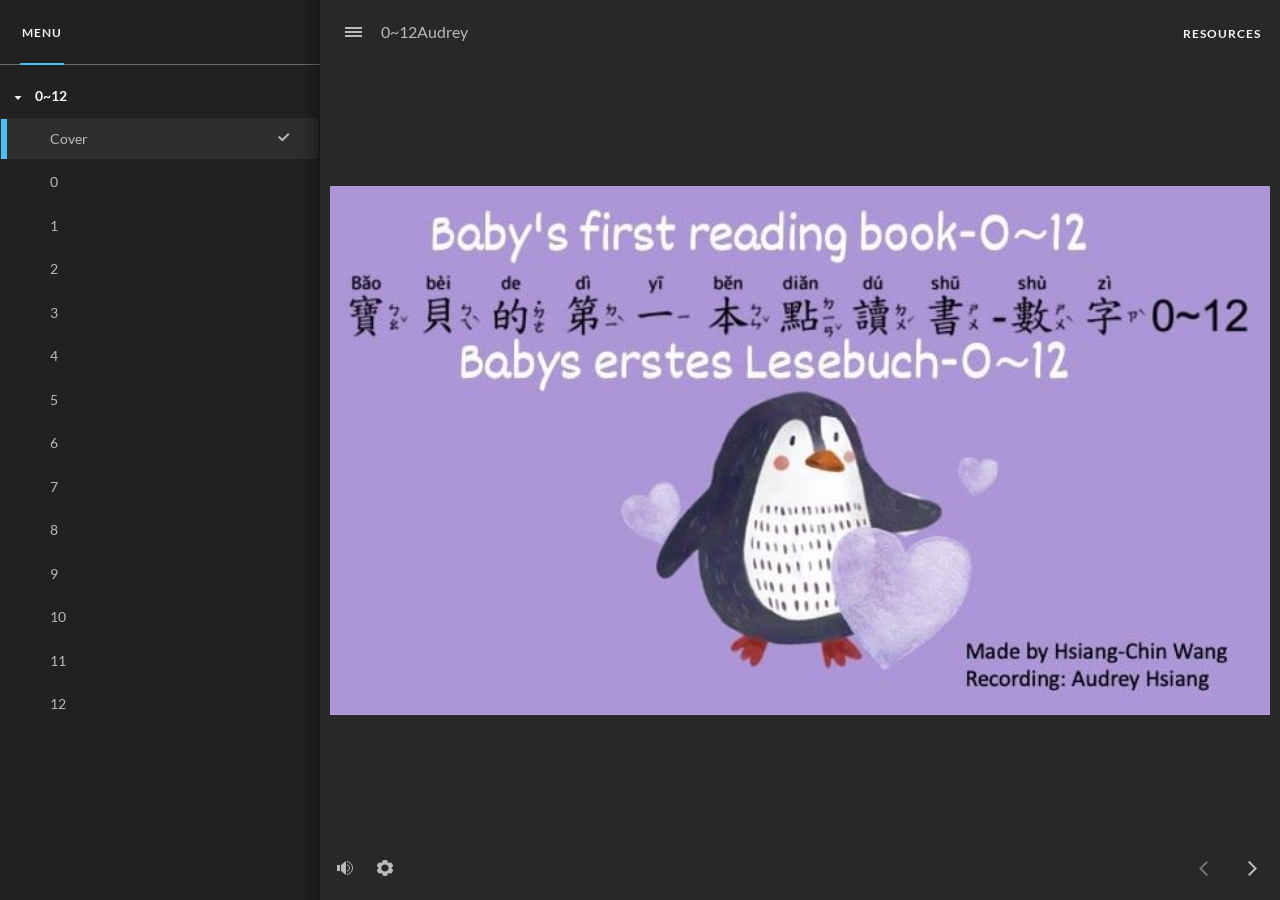
<file: index.html>
<!DOCTYPE html>
<html lang="en-US">
<head>
  <meta charset="utf-8">
  <!-- Created using Storyline 360 - http://www.articulate.com  -->
  <!-- version: 3.53.25436.0 -->
  <title>0~12Audrey</title>
  <meta http-equiv="x-ua-compatible" content="IE=edge" />
  <meta name="viewport" content="width=device-width, initial-scale=1.0, user-scalable=no, shrink-to-fit=no, minimal-ui" />
  <meta name="apple-mobile-web-app-capable" content="yes" />
  <style>
    html, body { height: 100%; padding: 0; margin: 0 }
    #app { height: 100%; width: 100%; }
  </style>
  
  <script>window.THREE = { };</script>
</head>
<body style="background: #282828" class="cs-HTML theme-unified">
  <!-- 360 -->
  <script>!function(e){function n(e,i){return e.test(i)}function i(e){var i=e||navigator.userAgent,o=i.split("[FBAN");if(void 0!==o[1]&&(i=o[0]),this.apple={phone:n(t,i),ipod:n(d,i),tablet:!n(t,i)&&n(s,i),device:n(t,i)||n(d,i)||n(s,i)},this.amazon={phone:n(h,i),tablet:!n(h,i)&&n(a,i),device:n(h,i)||n(a,i)},this.android={phone:n(h,i)||n(b,i),tablet:!n(h,i)&&!n(b,i)&&(n(a,i)||n(r,i)),device:n(h,i)||n(a,i)||n(b,i)||n(r,i)},this.windows={phone:n(l,i),tablet:n(p,i),device:n(l,i)||n(p,i)},this.other={blackberry:n(f,i),blackberry10:n(u,i),opera:n(c,i),firefox:n(A,i),chrome:n(w,i),device:n(f,i)||n(u,i)||n(c,i)||n(A,i)||n(w,i)},this.seven_inch=n(v,i),this.any=this.apple.device||this.android.device||this.windows.device||this.other.device||this.seven_inch,this.phone=this.apple.phone||this.android.phone||this.windows.phone,this.tablet=this.apple.tablet||this.android.tablet||this.windows.tablet,"undefined"==typeof window)return this}function o(){var e=new i;return e.Class=i,e}var t=/iPhone/i,d=/iPod/i,s=/iPad/i,b=/(?=.*\bAndroid\b)(?=.*\bMobile\b)/i,r=/Android/i,h=/(?=.*\bAndroid\b)(?=.*\bSD4930UR\b)/i,a=/(?=.*\bAndroid\b)(?=.*\b(?:KFOT|KFTT|KFJWI|KFJWA|KFSOWI|KFTHWI|KFTHWA|KFAPWI|KFAPWA|KFARWI|KFASWI|KFSAWI|KFSAWA)\b)/i,l=/IEMobile/i,p=/(?=.*\bWindows\b)(?=.*\bARM\b)/i,f=/BlackBerry/i,u=/BB10/i,c=/Opera Mini/i,w=/(CriOS|Chrome)(?=.*\bMobile\b)/i,A=/(?=.*\bFirefox\b)(?=.*\bMobile\b)/i,v=new RegExp("(?:Nexus 7|BNTV250|Kindle Fire|Silk|GT-P1000)","i");"undefined"!=typeof module&&module.exports&&"undefined"==typeof window?module.exports=i:"undefined"!=typeof module&&module.exports&&"undefined"!=typeof window?module.exports=o():"function"==typeof define&&define.amd?define("isMobile",[],e.isMobile=o()):e.isMobile=o()}(this);
    window.isMobile.apple.tablet = window.isMobile.apple.tablet ||
      (navigator.platform === 'MacIntel' && navigator.maxTouchPoints > 1);
    window.isMobile.apple.device = window.isMobile.apple.device || window.isMobile.apple.tablet;
    window.isMobile.tablet = window.isMobile.tablet || window.isMobile.apple.tablet;
    window.isMobile.any = window.isMobile.any || window.isMobile.apple.tablet;
  </script>

  <div id="focus-sink" tabIndex="-1"></div>

  <div id="preso"></div>
  <script>
    window.DS = {};
    window.globals = {
      DATA_PATH_BASE: '',
      HAS_FRAME: true,
      HAS_SLIDE: true,

      lmsPresent: false,
      tinCanPresent: false,
      cmi5Present: false,
      aoSupport: false,
      scale: 'noscale',
      captureRc: false,
      browserSize: 'optimal',
      bgColor: '#282828',
      features: 'MultipleQuizTracking',
      themeName: 'unified',
      preloaderColor: '#FFFFFF',
      suppressAnalytics: false,
      productChannel: 'stable',
      publishSource: 'storyline',
      aid: 'aid|171e4d2d-b457-4ab4-8f3c-de146ae08d52',
      cid: '87bbae34-e0d1-4db6-8416-3553c3981bc7',
      playerVersion: '3.53.25436.0',
      maxIosVideoElements: 5,

      
      parseParams: function(qs) {
        if (window.globals.parsedParams != null) {
          return window.globals.parsedParams;
        }
        qs = (qs || window.location.search.substr(1)).split('+').join(' ');
        var params = {},
            tokens,
            re = /[?&]?([^=]+)=([^&]*)/g;

        while (tokens = re.exec(qs)) {
          params[decodeURIComponent(tokens[1]).trim()] =
            decodeURIComponent(tokens[2]).trim();
        }
        window.globals.parsedParams = params;
        return params;
      }

    };

    (function() {

      var classTypes = [ 'desktop', 'mobile', 'phone', 'tablet' ];

      var addDeviceClasses = function(prefix, testObj) {
        var curr, i;
        for (i = 0; i < classTypes.length; i++) {
          curr = classTypes[i];
          if (testObj[curr]) {
            document.body.classList.add(prefix + curr);
          }
        }
      };

      var params = window.globals.parseParams(),
          isDevicePreview = params.devicepreview === '1',
          isPhoneOverride = params.deviceType === 'phone' || (isDevicePreview && params.phone == '1'),
          isTabletOverride = (params.deviceType === 'tablet' || isDevicePreview) && !isPhoneOverride,
          isMobileOverride = isPhoneOverride || isTabletOverride;

      var deviceView = {
        desktop: !window.isMobile.any && !isMobileOverride,
        mobile: window.isMobile.any || isMobileOverride,
        phone: isPhoneOverride || (window.isMobile.phone && !isTabletOverride),
        tablet: isTabletOverride || window.isMobile.tablet
      };

      window.globals.deviceView = deviceView;
      window.isMobile.desktop = !window.isMobile.any;
      window.isMobile.mobile = window.isMobile.any;

      addDeviceClasses('view-', deviceView);

    })();
  </script>
  
  <script src='story_content/user.js' type=text/javascript></script>
  <div class="slide-loader"></div>

  <script type="text/javascript">
    var doc = document, loader = doc.body.querySelector('.slide-loader'); [ 1, 2, 3 ].forEach(function(n) { var d = doc.createElement('div'); d.style.backgroundColor = window.globals.preloaderColor; d.classList.add('mobile-loader-dot'); d.classList.add('dot' + n); loader.appendChild(d); });
  </script>

  <div class="mobile-load-title-overlay" style="display: none">
    <div class="mobile-load-title">0~12Audrey</div>
  </div>

  <div class="mobile-chrome-warning"></div>

  <script>
    
    if (window.autoSpider && window.vInterfaceObject) {
      document.querySelector('.mobile-load-title-overlay').style.display = 'none';
    }
  </script>

  

  <link rel="stylesheet" href="html5/data/css/output.min.css" data-noprefix />
</body>
<script src="html5/lib/scripts/bootstrapper.min.js"></script>
</html>
</file>
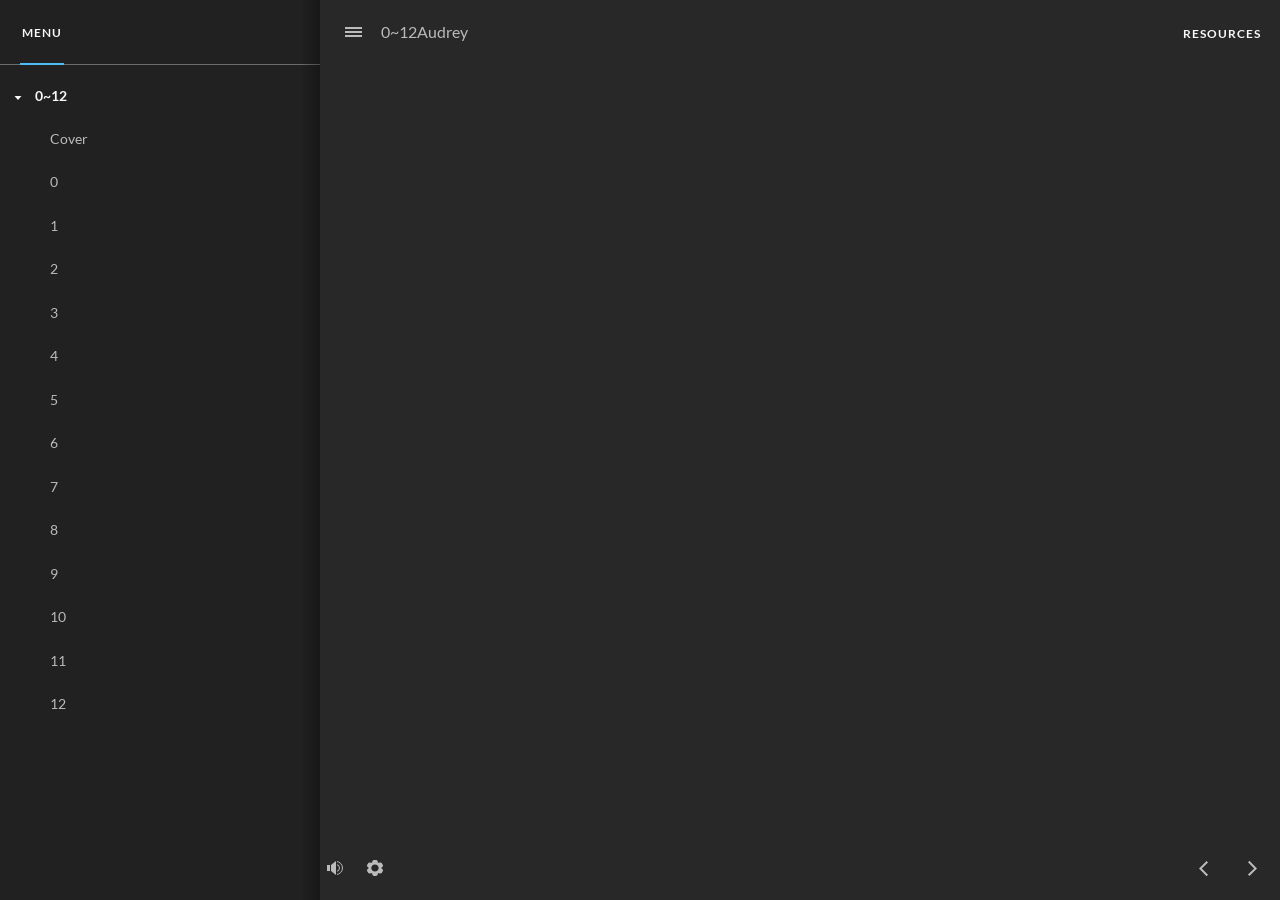
<file: index_lms.html>
<!DOCTYPE html>
<html lang="en-US">
<head>
  <meta charset="utf-8">
  <!-- Created using Storyline 360 - http://www.articulate.com  -->
  <!-- version: 3.53.25436.0 -->
  <title>0~12Audrey</title>
  <meta http-equiv="x-ua-compatible" content="IE=edge" />
  <meta name="viewport" content="width=device-width, initial-scale=1.0, user-scalable=no, shrink-to-fit=no, minimal-ui" />
  <meta name="apple-mobile-web-app-capable" content="yes" />
  <style>
    html, body { height: 100%; padding: 0; margin: 0 }
    #app { height: 100%; width: 100%; }
  </style>
  <script src="lms/scormdriver.js" charset="utf-8"></script>
  <script>window.THREE = { };</script>
</head>
<body style="background: #282828" class="cs-HTML theme-unified">
  <!-- 360 -->
  <script>!function(e){function n(e,i){return e.test(i)}function i(e){var i=e||navigator.userAgent,o=i.split("[FBAN");if(void 0!==o[1]&&(i=o[0]),this.apple={phone:n(t,i),ipod:n(d,i),tablet:!n(t,i)&&n(s,i),device:n(t,i)||n(d,i)||n(s,i)},this.amazon={phone:n(h,i),tablet:!n(h,i)&&n(a,i),device:n(h,i)||n(a,i)},this.android={phone:n(h,i)||n(b,i),tablet:!n(h,i)&&!n(b,i)&&(n(a,i)||n(r,i)),device:n(h,i)||n(a,i)||n(b,i)||n(r,i)},this.windows={phone:n(l,i),tablet:n(p,i),device:n(l,i)||n(p,i)},this.other={blackberry:n(f,i),blackberry10:n(u,i),opera:n(c,i),firefox:n(A,i),chrome:n(w,i),device:n(f,i)||n(u,i)||n(c,i)||n(A,i)||n(w,i)},this.seven_inch=n(v,i),this.any=this.apple.device||this.android.device||this.windows.device||this.other.device||this.seven_inch,this.phone=this.apple.phone||this.android.phone||this.windows.phone,this.tablet=this.apple.tablet||this.android.tablet||this.windows.tablet,"undefined"==typeof window)return this}function o(){var e=new i;return e.Class=i,e}var t=/iPhone/i,d=/iPod/i,s=/iPad/i,b=/(?=.*\bAndroid\b)(?=.*\bMobile\b)/i,r=/Android/i,h=/(?=.*\bAndroid\b)(?=.*\bSD4930UR\b)/i,a=/(?=.*\bAndroid\b)(?=.*\b(?:KFOT|KFTT|KFJWI|KFJWA|KFSOWI|KFTHWI|KFTHWA|KFAPWI|KFAPWA|KFARWI|KFASWI|KFSAWI|KFSAWA)\b)/i,l=/IEMobile/i,p=/(?=.*\bWindows\b)(?=.*\bARM\b)/i,f=/BlackBerry/i,u=/BB10/i,c=/Opera Mini/i,w=/(CriOS|Chrome)(?=.*\bMobile\b)/i,A=/(?=.*\bFirefox\b)(?=.*\bMobile\b)/i,v=new RegExp("(?:Nexus 7|BNTV250|Kindle Fire|Silk|GT-P1000)","i");"undefined"!=typeof module&&module.exports&&"undefined"==typeof window?module.exports=i:"undefined"!=typeof module&&module.exports&&"undefined"!=typeof window?module.exports=o():"function"==typeof define&&define.amd?define("isMobile",[],e.isMobile=o()):e.isMobile=o()}(this);
    window.isMobile.apple.tablet = window.isMobile.apple.tablet ||
      (navigator.platform === 'MacIntel' && navigator.maxTouchPoints > 1);
    window.isMobile.apple.device = window.isMobile.apple.device || window.isMobile.apple.tablet;
    window.isMobile.tablet = window.isMobile.tablet || window.isMobile.apple.tablet;
    window.isMobile.any = window.isMobile.any || window.isMobile.apple.tablet;
  </script>

  <div id="focus-sink" tabIndex="-1"></div>

  <div id="preso"></div>
  <script>
    window.DS = {};
    window.globals = {
      DATA_PATH_BASE: '',
      HAS_FRAME: true,
      HAS_SLIDE: true,

      lmsPresent: true,
      tinCanPresent: false,
      cmi5Present: false,
      aoSupport: false,
      scale: 'noscale',
      captureRc: false,
      browserSize: 'optimal',
      bgColor: '#282828',
      features: 'MultipleQuizTracking',
      themeName: 'unified',
      preloaderColor: '#FFFFFF',
      suppressAnalytics: false,
      productChannel: 'stable',
      publishSource: 'storyline',
      aid: 'aid|171e4d2d-b457-4ab4-8f3c-de146ae08d52',
      cid: '87bbae34-e0d1-4db6-8416-3553c3981bc7',
      playerVersion: '3.53.25436.0',
      maxIosVideoElements: 5,

      
      parseParams: function(qs) {
        if (window.globals.parsedParams != null) {
          return window.globals.parsedParams;
        }
        qs = (qs || window.location.search.substr(1)).split('+').join(' ');
        var params = {},
            tokens,
            re = /[?&]?([^=]+)=([^&]*)/g;

        while (tokens = re.exec(qs)) {
          params[decodeURIComponent(tokens[1]).trim()] =
            decodeURIComponent(tokens[2]).trim();
        }
        window.globals.parsedParams = params;
        return params;
      }

    };

    (function() {

      var classTypes = [ 'desktop', 'mobile', 'phone', 'tablet' ];

      var addDeviceClasses = function(prefix, testObj) {
        var curr, i;
        for (i = 0; i < classTypes.length; i++) {
          curr = classTypes[i];
          if (testObj[curr]) {
            document.body.classList.add(prefix + curr);
          }
        }
      };

      var params = window.globals.parseParams(),
          isDevicePreview = params.devicepreview === '1',
          isPhoneOverride = params.deviceType === 'phone' || (isDevicePreview && params.phone == '1'),
          isTabletOverride = (params.deviceType === 'tablet' || isDevicePreview) && !isPhoneOverride,
          isMobileOverride = isPhoneOverride || isTabletOverride;

      var deviceView = {
        desktop: !window.isMobile.any && !isMobileOverride,
        mobile: window.isMobile.any || isMobileOverride,
        phone: isPhoneOverride || (window.isMobile.phone && !isTabletOverride),
        tablet: isTabletOverride || window.isMobile.tablet
      };

      window.globals.deviceView = deviceView;
      window.isMobile.desktop = !window.isMobile.any;
      window.isMobile.mobile = window.isMobile.any;

      addDeviceClasses('view-', deviceView);

    })();
  </script>
  
  <script src='story_content/user.js' type=text/javascript></script>
  <div class="slide-loader"></div>

  <script type="text/javascript">
    var doc = document, loader = doc.body.querySelector('.slide-loader'); [ 1, 2, 3 ].forEach(function(n) { var d = doc.createElement('div'); d.style.backgroundColor = window.globals.preloaderColor; d.classList.add('mobile-loader-dot'); d.classList.add('dot' + n); loader.appendChild(d); });
  </script>

  <div class="mobile-load-title-overlay" style="display: none">
    <div class="mobile-load-title">0~12Audrey</div>
  </div>

  <div class="mobile-chrome-warning"></div>

  <script>
    
    if (window.autoSpider && window.vInterfaceObject) {
      document.querySelector('.mobile-load-title-overlay').style.display = 'none';
    }
  </script>

  

  <link rel="stylesheet" href="html5/data/css/output.min.css" data-noprefix />
</body>
<script src="html5/lib/scripts/bootstrapper.min.js"></script>
</html>
</file>
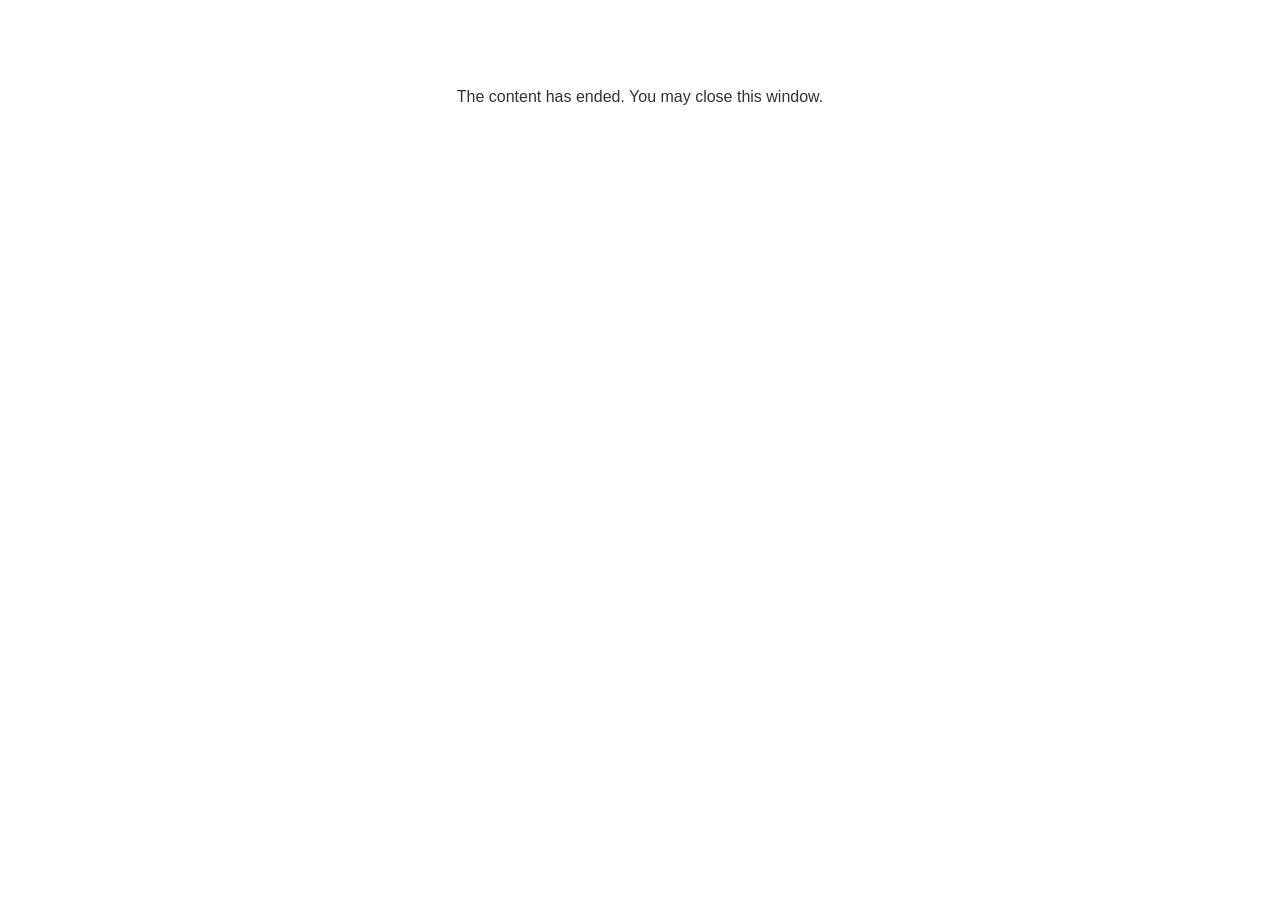
<file: lms/goodbye.html>
<!doctype html>
<html>
<body style="background-color: #ffffff;">

<p role="alert" style="color: #333333;font-family: Lato, articulate, tahoma, arial;font-size: medium;text-align: center;">
<br><br><br><br>
The content has ended. You may close this window.
</p>

</body>
</html>
</file>
<file: html5/data/css/output.min.css>
@font-face {
  font-family: 'LatoBold Charset1_ Bold2DE90726';
  src: url('[data-uri]');
  font-style: normal;
  font-weight: normal;
}
@font-face {
  font-family: 'Lato Charset1_ 6gDU1TIi3D118FD5';
  src: url('[data-uri]');
  font-style: normal;
  font-weight: normal;
}
.cs-HTML {
  background: rgba(40, 40, 40, 1);
}
.cs-pxabnsnfns00001100101 .cs-infopanel  {
  box-shadow: 0 1px 0 rgba(0, 0, 0, 0);
  background: rgba(255, 255, 255, 1);
}
.cs-pxabnsnfns00001100101 .cs-infopanel .cs-link {
  color: rgba(186, 187, 186, 1);
}
.cs-pxabnsnfns00001100101 .cs-infopanel .cs-link:hover {
  color: rgba(255, 255, 255, 1);
}
.cs-pxabnsnfns00001100101 .cs-infopanel .cs-name {
  color: rgba(68, 68, 68, 1);
}
.cs-pxabnsnfns00001100101 .cs-infopanel .cs-title {
  color: rgba(153, 153, 153, 1);
}
.cs-pxabnsnfns00001100101 .cs-infopanelpopup  {
  box-shadow: 0 1px 0 rgba(0, 0, 0, 0);
  background: rgba(0, 0, 0, 0);
}
.cs-pxabnsnfns00001100101 .cs-infopanelpopup .cs-link {
  color: rgba(255, 0, 0, 1);
}
.cs-pxabnsnfns00001100101 .cs-infopanelpopup .cs-link:hover {
  color: rgba(255, 255, 255, 1);
}
.cs-pxabnsnfns00001100101 .cs-infopanelpopup .cs-name {
  color: rgba(255, 255, 255, 1);
}
.cs-pxabnsnfns00001100101 .cs-infopanelpopup .cs-bio {
  color: rgba(186, 187, 186, 1);
}
.cs-pxabnsnfns00001100101 .cs-timer  {
  color: rgba(186, 187, 186, 1);
}
.cs-pxabnsnfns00001100101 .cs-duration stop:first-child {
  stop-color: rgba(60, 60, 60, 1);
}
.cs-pxabnsnfns00001100101 .cs-duration stop:last-child {
  stop-color: rgba(60, 60, 60, 1);
}
.cs-pxabnsnfns00001100101 .cs-elapsed stop:first-child {
  stop-color: rgba(254, 227, 71, 1);
}
.cs-pxabnsnfns00001100101 .cs-elapsed stop:last-child {
  stop-color: rgba(254, 227, 71, 1);
}
.cs-pxabnsnfns00001100101 .cs-timer .cs-pie .cs-innerstroke {
  stroke: rgba(199, 199, 199, 1);
}
.cs-pxabnsnfns00001100101 .cs-timer .cs-pie .cs-innerborder {
  stroke: rgba(255, 255, 255, 1);
}
.cs-pxabnsnfns00001100101 .cs-window  {
  box-shadow: 0 8px 5px rgba(0, 0, 0, 0.2);
  border-color: rgba(49, 99, 0, 0);
  background: rgba(33, 33, 33, 1);
  color: rgba(248, 248, 248, 1);
}
.cs-pxabnsnfns00001100101 .cs-window .cs-diva {
  border-color: rgba(78, 78, 78, 1);
}
.cs-pxabnsnfns00001100101 .cs-window .cs-divb {
  border-color: rgba(78, 78, 78, 0);
}
.cs-pxabnsnfns00001100101 .cs-editor .cs-editor-slide {
  color: rgba(226, 226, 226, 1);
}
.cs-pxabnsnfns00001100101 .cs-editor .cs-editor-html {
  color: rgba(186, 187, 186, 1);
}
.cs-pxabnsnfns00001100101 .cs-editor .cs-editor-button {
  text-shadow: 0 1px 0 rgba(0, 0, 0, 0);
  color: rgba(255, 255, 255, 1);
  border-color: rgba(211, 211, 211, 1);
  background: rgba(34, 34, 34, 1);
}
.cs-pxabnsnfns00001100101 .cs-editor .cs-editor-button:hover {
  background: rgba(68, 68, 68, 1);
}
.cs-pxabnsnfns00001100101 .cs-editor .cs-editor-button:active {
  background: rgba(68, 68, 68, 1);
}
.cs-pxabnsnfns00001100101 .cs-listitem  {
  color: rgba(186, 187, 186, 1);
  border-color: none;
  border: 1px solid transparent;
}
.cs-pxabnsnfns00001100101 .cs-listitem:hover {
  background: rgba(255, 255, 255, 0.06);
  border-color: rgba(108, 108, 108, 1) !important;
  border-width: 1px;
  border-radius: 2px;
  border-style: solid;
  box-sizing: border-box;
}
.cs-pxabnsnfns00001100101 .cs-listitem.hover {
  background: rgba(255, 255, 255, 0.06);
  border-color: rgba(108, 108, 108, 1) !important;
  border-width: 1px;
  border-radius: 2px;
  border-style: solid;
  box-sizing: border-box;
}
.cs-pxabnsnfns00001100101 .cs-glossary  {
  color: rgba(186, 187, 186, 1);
}
.cs-pxabnsnfns00001100101 .cs-glossary .cs-scrolling-panel {
  background: rgba(0, 0, 0, 0);
}
.cs-pxabnsnfns00001100101 .cs-glossary .cs-term.cs-selected .cs-choice-list-trigger {
  color: rgba(255, 255, 255, 1);
  background: rgba(255, 255, 255, 1);
}
.cs-pxabnsnfns00001100101 .cs-glossary .cs-term.cs-selected .cs-choice-list-trigger:focus {
  color: rgba(255, 255, 255, 1);
  background: rgba(255, 255, 255, 1);
}
.cs-pxabnsnfns00001100101 .cs-glossary .cs-term:hover .cs-choice-list-trigger {
  background: rgba(186, 187, 186, 1);
}
.cs-pxabnsnfns00001100101 .cs-glossary .cs-term.hover .cs-choice-list-trigger {
  background: rgba(186, 187, 186, 1);
}
.cs-pxabnsnfns00001100101 .cs-glossary .cs-term .cs-choice-list-trigger:focus {
  background: rgba(186, 187, 186, 1);
}
.cs-pxabnsnfns00001100101 .cs-glossary .cs-diva {
  border-color: rgba(0, 0, 0, 0);
}
.cs-pxabnsnfns00001100101 .cs-glossary .cs-divb {
  border-color: rgba(0, 0, 0, 0);
}
.cs-pxabnsnfns00001100101 .cs-glossary .cs-divc {
  border-color: rgba(0, 0, 0, 0);
}
.cs-pxabnsnfns00001100101 .cs-glossary .cs-heading {
  color: rgba(248, 248, 248, 1);
  font-weight: 700;
}
.note-content p span {
  color: rgba(186, 187, 186, 1);
  line-height: 1.4em;
  font-size: 103.769%;
}
.cs-pxabnsnfns00001100101 .cs-resource .cs-separator {
  border-color: rgba(0, 0, 0, 0);
}
.cs-pxabnsnfns00001100101 .cs-outline  {
  color: rgba(45, 45, 45, 1);
}
.cs-pxabnsnfns00001100101 .cs-outline .cs-diva {
  border-color: rgba(0, 0, 0, 0);
}
.cs-pxabnsnfns00001100101 .cs-outline .cs-divb {
  border-color: rgba(0, 0, 0, 0);
}
.cs-pxabnsnfns00001100101 .cs-outline .cs-divc {
  border-color: rgba(0, 0, 0, 0);
}
.cs-pxabnsnfns00001100101 .cs-outline .cs-search-filter:hover {
  color: rgba(0, 0, 0, 0);
}
.cs-pxabnsnfns00001100101 .cs-outline .cs-search-filter.hover {
  color: rgba(0, 0, 0, 0);
}
.cs-pxabnsnfns00001100101 .cs-transcript  {
  color: rgba(255, 255, 255, 1);
}
.cs-pxabnsnfns00001100101 .cs-transcript .cs-div {
  border-color: rgba(0, 0, 0, 0);
}
.cs-pxabnsnfns00001100101 .cs-tabs:not(.topmenu-item) {
  color: rgba(248, 248, 248, 1);
}
.cs-pxabnsnfns00001100101 .cs-tabs .cs-inner-button:not(.topmenu-item) {
  text-shadow: 0 1px 0 rgba(0, 0, 0, 0);
}
.cs-pxabnsnfns00001100101 .cs-tabs:hover:not(.topmenu-item) {
  color: rgba(248, 248, 248, 1);
}
.cs-pxabnsnfns00001100101 .cs-tabs.cs-selected {
  background: rgba(0, 0, 0, 0);
  color: rgba(248, 248, 248, 1);
}
.cs-pxabnsnfns00001100101 .cs-seekcontrol  {
  background: rgba(0, 0, 0, 0);
  border-color: rgba(0, 0, 0, 0);
}
.cs-pxabnsnfns00001100101 .cs-seekcontrol .cs-button:hover .cs-icon {
  fill: rgba(255, 255, 255, 1);
}
.cs-pxabnsnfns00001100101 .cs-seekcontrol .cs-button.hover .cs-icon {
  fill: rgba(255, 255, 255, 1);
}
.cs-pxabnsnfns00001100101 .cs-seekcontrol .cs-button .cs-icon-shadow {
  fill: rgba(0, 0, 0, 0);
}
.cs-pxabnsnfns00001100101 .cs-seekcontrol .cs-button .cs-icon {
  fill: rgba(180, 180, 180, 1);
}
.cs-pxabnsnfns00001100101 .cs-seekcontrol .cs-seek .cs-fill {
  background: rgba(255, 255, 255, 0.6);
}
.cs-pxabnsnfns00001100101 .cs-seekcontrol .cs-seek {
  background: rgba(108, 108, 108, 1);
  border-color: rgba(0, 0, 0, 0);
}
.cs-pxabnsnfns00001100101 .cs-searchinput .cs-input {
  color: rgba(186, 187, 186, 1);
  border-color: rgba(0, 0, 0, 0);
  background: rgba(255, 255, 255, 0.06);
}
.cs-pxabnsnfns00001100101 .cs-searchinput .cs-input:focus {
  color: rgba(248, 248, 248, 1);
  background: rgba(41, 41, 41, 1);
}
.cs-pxabnsnfns00001100101 .cs-searchinput .cs-input:hover {
  box-shadow: inset 0 0 1px 0 rgba(69, 126, 19, 0);
}
.cs-pxabnsnfns00001100101 .cs-searchinput .cs-input.hover {
  box-shadow: inset 0 0 1px 0 rgba(69, 126, 19, 0);
}
.cs-pxabnsnfns00001100101 .cs-searchinput .cs-button .cs-icon {
  fill: rgba(186, 187, 186, 1);
}
.cs-pxabnsnfns00001100101 .cs-searchinput .cs-button:hover {
  fill: rgba(63, 133, 0, 1);
}
.cs-pxabnsnfns00001100101 .cs-searchinput .cs-button.hover {
  fill: rgba(63, 133, 0, 1);
}
.cs-pxabnsnfns00001100101 .cs-menu  {
  box-shadow: 0 1px 0 rgba(0, 0, 0, 0);
  background: rgba(33, 33, 33, 1);
}
.cs-pxabnsnfns00001100101 .cs-topmenu-item.active .cs-tab {
  background: rgba(33, 33, 33, 1);
}
.cs-pxabnsnfns00001100101 .cs-logo  {
  box-shadow: 0 1px 0 rgba(37, 75, 0, 1);
  background: rgba(255, 255, 255, 0);
}
.cs-pxabnsnfns00001100101 .cs-checkbox  {
  color: rgba(255, 255, 255, 1);
}
.cs-pxabnsnfns00001100101 .cs-checkbox:hover {
  border-color: rgba(175, 221, 130, 1);
}
.cs-pxabnsnfns00001100101 .cs-checkbox.hover {
  border-color: rgba(175, 221, 130, 1);
}
.cs-pxabnsnfns00001100101 .cs-checkbox .cs-box {
  color: rgba(255, 255, 255, 1);
  border-color: rgba(42, 83, 0, 1);
}
.cs-pxabnsnfns00001100101 .cs-checkbox .cs-box:checked::after {
  color: rgba(43, 196, 0, 1);
}
.cs-pxabnsnfns00001100101 .cs-button  {
  text-shadow: 0 1px 0 rgba(0, 0, 0, 0);
  color: rgba(186, 187, 186, 1);
  border-color: rgba(0, 0, 0, 0);
  background: rgba(0, 0, 0, 0);
  box-shadow: 0 1px 0 rgba(0, 0, 0, 0);
}
.cs-pxabnsnfns00001100101 .cs-button .cs-icon {
  fill: rgba(186, 187, 186, 1);
}
.cs-pxabnsnfns00001100101 .cs-button .cs-icon-shadow {
  fill: rgba(0, 0, 0, 0);
}
.cs-pxabnsnfns00001100101 .cs-button:hover {
  background: rgba(248, 248, 248, 1);
}
.cs-pxabnsnfns00001100101 .cs-button.hover {
  background: rgba(248, 248, 248, 1);
}
.cs-pxabnsnfns00001100101 .cs-button:active {
  background: rgba(0, 0, 0, 0);
}
.cs-pxabnsnfns00001100101 .cs-button.cs-disabled:hover {
  background: rgba(0, 0, 0, 0);
}
.cs-pxabnsnfns00001100101 .cs-button.cs-disabled.hover {
  background: rgba(0, 0, 0, 0);
}
.cs-pxabnsnfns00001100101 .cs-button.cs-disabled:active {
  background: rgba(0, 0, 0, 0);
}
.cs-pxabnsnfns00001100101 .cs-button.cs-volume:hover {
  background: rgba(0, 0, 0, 0);
}
.cs-pxabnsnfns00001100101 .cs-button.cs-volume.hover {
  background: rgba(0, 0, 0, 0);
}
.cs-pxabnsnfns00001100101 .cs-button.cs-volume:active {
  background: rgba(0, 0, 0, 0);
}
.cs-pxabnsnfns00001100101.cs-base  {
  color: rgba(186, 187, 186, 1);
  border-color: rgba(40, 40, 40, 1);
  background: rgba(40, 40, 40, 1);
}
.cs-pxabnsnfns00001100101.cs-base .cs-separator .cs-diva {
  background: rgba(69, 69, 69, 1);
}
.cs-pxabnsnfns00001100101.cs-base .cs-separator .cs-divb {
  background: rgba(0, 0, 0, 0);
}
.cs-pxabnsnfns00001100101.cs-base .cs-topmenu-item.active .cs-tab {
  border-color: rgba(69, 69, 69, 1);
}
.cs-pxabnsnfns00001100101.cs-base .cs-topmenu-item.active .cs-panel {
  border-color: rgba(69, 69, 69, 1);
}
.cs-pxabnsnfns00001100101.cs-base .cs-left {
  background: rgba(33, 33, 33, 1);
}
.cs-pxabnsnfns00001100101.cs-base .cs-area-primary .cs-slide-container {
  background: rgba(40, 40, 40, 1);
}
.cs-pxabnsnfns00001100101.cs-base.cs-custom-theme .cs-brandhighlight-bg {
  background: rgba(79, 189, 244, 1) !important;
}
.cs-pxabnsnfns00001100101.cs-base.cs-custom-theme .cs-brandhighlight-secondary-bg {
  background: rgba(255, 255, 255, 1) !important;
}
.cs-pxabnsnfns00001100101.cs-base.cs-custom-theme .cs-brandhighlight-border {
  border-color: rgba(79, 189, 244, 1) !important;
}
.cs-pxabnsnfns00001100101.cs-base.cs-custom-theme .cs-brandhighlight-text {
  color: rgba(79, 189, 244, 1) !important;
}
.cs-pxabnsnfns00001100101.cs-base.cs-custom-theme .cs-brandhighlight-fill {
  fill: rgba(79, 189, 244, 1) !important;
}
.cs-pxabnsnfns00001100101.cs-base.cs-custom-theme .cs-listitem.cs-selected {
  background-color: rgba(255, 255, 255, 0.06) !important;
}
.cs-pxabnsnfns00001100101 .cs-volume::-moz-range-thumb {
  border-color: rgba(43, 85, 0, 1);
  box-shadow: inset 0 0 1px 0 rgba(43, 85, 0, 1);
  background: rgba(255, 255, 255, 1);
}
.cs-pxabnsnfns00001100101 .cs-volume::-ms-thumb {
  border-color: rgba(43, 85, 0, 1);
  box-shadow: inset 0 0 1px 0 rgba(43, 85, 0, 1);
  background: rgba(255, 255, 255, 1);
}
.cs-pxabnsnfns00001100101 .cs-volume::-webkit-slider-thumb {
  border-color: rgba(43, 85, 0, 1);
  box-shadow: inset 0 0 1px 0 rgba(43, 85, 0, 1);
  background: rgba(255, 255, 255, 1);
}
.cs-pxabnsnfns00001100101 .cs-volume::-moz-range-track {
  border-color: rgba(66, 140, 1, 1);
  background: rgba(108, 108, 108, 1);
}
.cs-pxabnsnfns00001100101 .cs-volume::-ms-track {
  border-color: rgba(66, 140, 1, 1);
  background: rgba(108, 108, 108, 1);
}
.cs-pxabnsnfns00001100101 .cs-volume::-webkit-slider-runnable-track {
  border-color: rgba(66, 140, 1, 1);
  background: rgba(108, 108, 108, 1);
}
body.show-focus .tab-focus-box {
  border-color: rgba(255, 255, 0, 1);
}
.skipnav {
  border-color: rgba(255, 255, 0, 1);
}
.cs-pxabnsnfns00001100101 .cs-listitem:hover {
  color: none;
}
.cs-pxabnsnfns00001100101 .cs-listitem.hover {
  color: none;
}
.cs-pxabnsnfns00001100101 .cs-listitem.cs-viewed {
  color: #BABBBA;
}
.cs-pxabnsnfns00001100101 .cs-listitem {
  color: #BABBBA;
}
.cs-pxabnsnfns00001100101 .cs-listitem:hover .cs-icon-carrot * {
  fill: none;
}
.cs-pxabnsnfns00001100101 .cs-listitem.hover .cs-icon-carrot * {
  fill: none;
}
.cs-pxabnsnfns00001100101 .cs-listitem .cs-icon-carrot {
  color: none;
  top: calc(3px);
}
.cs-pxabnsnfns00001100101 .cs-listitem .cs-icon-carrot .cs-shadow {
  color: #F8F8F8;
}
.cs-pxabnsnfns00001100101 .item-collapsible .is-scene {
  color: #F8F8F8 !important;
  font-weight: 700;
}
.cs-pxabnsnfns00001100101 .is-scene .cs-icon-carrot * {
  color: #F8F8F8 !important;
  font-weight: 700;
}
.cs-pxabnsnfns00001100101 .is-scene:not(.outline-links-collapse) > a {
  color: #F8F8F8;
}
.cs-pxabnsnfns00001100101 .is-scene:not(.outline-links-collapse) .cs-icon-carrot * {
  fill: none !important;
  color: #F8F8F8 !important;
}
.cs-pxabnsnfns00001100101 .tabs, .cs-pxabnsnfns00001100101 .cs-logo {
  border-bottom: 1px solid rgba(108, 108, 108, 1);
}
.cs-pxabnsnfns00001100101 .area-secondary-wrapper:after {
  background-image: url('[data-uri]');
  background-size: 100%;
}
.cs-pxabnsnfns00001100101 .panel-footer {
  background: #212121;
}
.cs-pxabnsnfns00001100101 #outline-search {
  background: rgba(255, 255, 255, 0.06);
  border-color: rgba(108, 108, 108, 1);
  border-width: 1px;
  border-style: solid;
}
.cs-pxabnsnfns00001100101 .topmenu-panel #outline-search {
  background: #545454;
}
.cs-pxabnsnfns00001100101 .search-icon circle, .cs-pxabnsnfns00001100101 .search-icon path {
  stroke: #BABBBA;
}
.cs-pxabnsnfns00001100101 #outline-search input[type   =search] {
  color: #F8F8F8;
}
.cs-pxabnsnfns00001100101 #outline-search ::-webkit-input-placeholder {
  color: #BABBBA !important;
}
.cs-pxabnsnfns00001100101 #outline-search :-ms-input-placeholder {
  color: #BABBBA !important;
}
.cs-pxabnsnfns00001100101 #outline-search ::-moz-placeholder {
  color: #BABBBA !important;
  opacity: 1;
}
.cs-pxabnsnfns00001100101 .cs-topmenu-item.active, body:not(.is-touchable-tablet) .cs-pxabnsnfns00001100101 .cs-topmenu-item:hover {
  color: #F8F8F8;
}
.cs-pxabnsnfns00001100101 .cs-topmenu-item.button-tapped {
  color: #F8F8F8;
}
.cs-pxabnsnfns00001100101 .cs-topmenu-item.active .cs-tab, .cs-pxabnsnfns00001100101 .cs-topmenu-item .cs-tab {
  background: transparent !important;
  border: none !important;
}
.cs-pxabnsnfns00001100101 .top-tabs-drop-icon div {
  background: #BABBBA;
}
.cs-pxabnsnfns00001100101 .cs-panel.topmenu-panel .panel-content, .cs-pxabnsnfns00001100101 .top-tabs-drop {
  background: #212121;
}
.cs-pxabnsnfns00001100101 .cs-topmenu-item.active .cs-panel {
  background: #212121;
}
.cs-pxabnsnfns00001100101 .cs-menu.topmenu-panel, .cs-pxabnsnfns00001100101 .top-tabs-drop {
  border: 1px solid rgba(69, 69, 69, 1) !important;
  border-radius: 3px;
}
.cs-pxabnsnfns00001100101 .resources .resources-list a:hover {
  background: rgba(255, 255, 255, 0.06);
}
body:not(.is-touchable-tablet) .cs-pxabnsnfns00001100101 .resources .resources-list a:hover {
  background: rgba(255, 255, 255, 0.06);
}
.cs-pxabnsnfns00001100101 .resources .resources-list a.hover {
  background: rgba(255, 255, 255, 0.06);
}
body:not(.is-touchable-tablet) .cs-pxabnsnfns00001100101 .resources .resources-list a.hover {
  background: rgba(255, 255, 255, 0.06);
}
.cs-pxabnsnfns00001100101 .resources .resources-list a.button-tapped {
  background: rgba(255, 255, 255, 0.06);
}
.cs-pxabnsnfns00001100101 .cs-icon path, .cs-pxabnsnfns00001100101 .cs-icon rect, .cs-pxabnsnfns00001100101 .cs-icon polygon, .cs-pxabnsnfns00001100101 .menu-icon-wrapper.menu-icon-wrapper-hover path {
  fill: #BABBBA;
}
.cs-pxabnsnfns00001100101 .cs-icon .icon-stroke-only {
  fill: none !important;
  stroke: #BABBBA !important;
}
body:not(.is-touchable-tablet) .cs-pxabnsnfns00001100101 .cs-button:hover .cs-icon path, body:not(.is-touchable-tablet) .cs-pxabnsnfns00001100101 .cs-button:hover .cs-icon rect, body:not(.is-touchable-tablet) .cs-pxabnsnfns00001100101 .cs-button:hover .cs-icon polygon {
  fill: #F8F8F8;
}
body:not(.is-touchable-tablet) .cs-pxabnsnfns00001100101 .cs-tabs:hover .search-icon circle, body:not(.is-touchable-tablet) .cs-pxabnsnfns00001100101 .cs-tabs:hover .search-icon path {
  stroke: #F8F8F8;
}
.cs-pxabnsnfns00001100101 .cs-button.button-tapped .cs-icon path, .cs-pxabnsnfns00001100101 .cs-button.button-tapped .cs-icon rect, .cs-pxabnsnfns00001100101 .cs-button.button-tapped .cs-icon polygon {
  fill: #F8F8F8;
}
body:not(.is-touchable-tablet) .cs-pxabnsnfns00001100101 .cs-button:hover .cs-icon .icon-stroke-only {
  fill: none !important;
  stroke: #F8F8F8 !important;
}
.cs-pxabnsnfns00001100101 .cs-button:button-tapped .cs-icon .icon-stroke-only {
  fill: none !important;
  stroke: #F8F8F8 !important;
}
.cs-pxabnsnfns00001100101 .menu-icon-wrapper.menu-icon-wrapper-hover svg path {
  fill: #F8F8F8;
}
.floating-sidebar:not(.sidebar-closed) .cs-pxabnsnfns00001100101 #hamburger .menu-icon-wrapper svg path {
  fill: #BABBBA;
}
.floating-sidebar:not(.sidebar-closed) .cs-pxabnsnfns00001100101 #hamburger .menu-icon-wrapper.menu-icon-wrapper-hover svg path {
  fill: #F8F8F8;
}
.cs-pxabnsnfns00001100101 .volume .btn:before {
  background-image: url('[data-uri]');
}
.cs-pxabnsnfns00001100101 .volume-track {
  background: #6C6C6C;
}
.cs-pxabnsnfns00001100101 .volume-icon circle {
  stroke: #BABBBA;
}
.cs-pxabnsnfns00001100101 .cs-settings > .settings-panel {
  background: #212121;
  border: 1px solid rgba(69, 69, 69, 1) !important;
  border-radius: 3px;
}
.cs-pxabnsnfns00001100101 .cs-settings > .panel-down-arrow {
  fill: #212121;
}
.cs-pxabnsnfns00001100101 .switch-toggle .border {
  stroke: #7C7C7C;
}
.cs-pxabnsnfns00001100101 .switch-toggle .thumb-off .thumb {
  fill: #A2A2A2;
}
.cs-pxabnsnfns00001100101 .switch-toggle .thumb-on .track {
  fill: rgba(79, 189, 244, 1);
}
.cs-pxabnsnfns00001100101 .switch-toggle .thumb-off .track {
  fill: rgba(255, 255, 255, 0.1);
}
.cs-pxabnsnfns00001100101 .switch-label {
  color: #BABBBA;
}
.cs-pxabnsnfns00001100101 .cs-panel .scrollarea-btn:after {
  background: rgba(179, 180, 179, 0.75);
}
.scrollarea-scrollbar:hover .scrollarea-btn:after, .scrollarea-scrollbar.highlight-scrollbar .scrollarea-btn:after {
  background: rgba(179, 180, 179, 0.75);
}
.floating-sidebar .sidebar-overlay {
  background: rgba(0, 0, 0, 0.85);
}
.cs-pxabnsnfns00001100101 .overlay-message {
  background: rgba(0, 0, 0, 0.85);
}
.cs-pxabnsnfns00001100101 .top-ui-bg, .cs-pxabnsnfns00001100101 .bottom-ui-bg, .cs-pxabnsnfns00001100101 .right-ui-bg, .cs-pxabnsnfns00001100101 .left-ui-bg {
  background: rgba(40, 40, 40, 0.8);
}
.cs-pxabnsnfns00001100101 .circle-progress-bg {
  fill: #282828;
}
.cs-pxabnsnfns00001100101 .circle-progress-well {
  fill: #6C6C6C;
}
.cs-pxabnsnfns00001100101 .circle-progress-pie {
  stroke: #6C6C6C;
}
.cs-pxabnsnfns00001100101 .lightbox .option-pane {
  background: rgba(40, 40, 40, 0.8);
}
.cs-pxabnsnfns00001100101 .lightbox .option-pane:before {
  background: #282828;
}
.cs-pxabnsnfns00001100101 .message-window {
  background: #212121;
  border: 1px solid rgba(69, 69, 69, 1) !important;
  border-radius: 3px;
}
.cs-pxabnsnfns00001100101 .message-window-header p, .cs-pxabnsnfns00001100101 .message-window-text {
  color: #F8F8F8;
}
.cs-pxabnsnfns00001100101 .message-window-header p {
  border-bottom: 1px solid rgba(255, 255, 255, 1);
}
.cs-pxabnsnfns00001100101 .message-window button.slide-object-button {
  border: 1px solid rgba(255, 255, 255, 1) !important;
}
.cs-pxabnsnfns00001100101 .message-window button.slide-object-button:hover {
  background: rgba(255, 255, 255, 0.06) !important;
}
.message-window .slide-object-button tspan, .message-window .slide-object-button-text tspan {
  fill: #F8F8F8 !important;
}
body:not(.is-touchable-tablet) .cs-pxabnsnfns00001100101 .cs-button:hover .text {
  color: #F8F8F8;
}
.cs-pxabnsnfns00001100101 .cs-button.button-tapped .text {
  color: #F8F8F8;
}
.cs-pxabnsnfns00001100101.cs-base {
  background: #282828;
}
.cs-pxabnsnfns00001100101 .cs-menu {
  background: transparent;
}
.cs-pxabnsnfns00001100101 .progress-bar .progress-bar-fill:after {
  background: #FFFFFF !important;
}
.cs-pxabnsnfns00001100101 .volume-dot {
  background: #FFFFFF !important;
}
.fn-npnxnanbsnfns00001100101 {
  font-family: 'Lato22AB4CAF';
  -webkit-font-variant-ligatures: no-common-ligatures;
  font-variant-ligatures: no-common-ligatures;
}
.fn-pxabnsnfns00001100101 {
  font-family: 'Lato22AB4CAF';
  -webkit-font-variant-ligatures: no-common-ligatures;
  font-variant-ligatures: no-common-ligatures;
}
.fn-npxnabnsnfns00001100101 {
  font-family: 'Lato22AB4CAF';
  -webkit-font-variant-ligatures: no-common-ligatures;
  font-variant-ligatures: no-common-ligatures;
}
.fn-npnxnanbnsnfns00001100101 {
  font-family: 'Lato22AB4CAF';
  -webkit-font-variant-ligatures: no-common-ligatures;
  font-variant-ligatures: no-common-ligatures;
}
.fn-pxabnsnfns00001100100 {
  font-family: 'Lato22AB4CAF';
  -webkit-font-variant-ligatures: no-common-ligatures;
  font-variant-ligatures: no-common-ligatures;
}
@font-face {
  font-family: 'Lato22AB4CAF';
  src: url('[data-uri]');
  font-style: normal;
  font-weight: bold;
}
@font-face {
  font-family: 'Lato22AB4CAF';
  src: url('[data-uri]');
  font-style: normal;
  font-weight: normal;
}
.cs-InvalidPromptSlide .cs-6ffeEWBeQvE-InvalidPromptSlide-btn0 {
  color: rgba(255, 255, 255, 1);
  border-color: rgba(211, 211, 211, 1);
  background: rgba(34, 34, 34, 1);
  text-shadow: 0 1px 0 rgba(0, 0, 0, 0);
}
.cs-InvalidPromptSlide .cs-6ffeEWBeQvE-InvalidPromptSlide-btn0 .cs-html {
  color: rgba(186, 187, 186, 1);
}
.cs-InvalidPromptSlide .cs-6ffeEWBeQvE-InvalidPromptSlide-btn0 .cs-slide {
  border-color: rgba(226, 226, 226, 1);
}
.cs-InvalidPromptSlide .cs-6ffeEWBeQvE-InvalidPromptSlide-btn0:hover {
  background: rgba(68, 68, 68, 1);
}
.cs-InvalidPromptSlide .cs-6ffeEWBeQvE-InvalidPromptSlide-btn0:active {
  background: rgba(68, 68, 68, 1);
}
.cs-PrintPromptSlide .cs-6ffeEWBeQvE-PrintPromptSlide-btn0 {
  color: rgba(255, 255, 255, 1);
  border-color: rgba(211, 211, 211, 1);
  background: rgba(34, 34, 34, 1);
  text-shadow: 0 1px 0 rgba(0, 0, 0, 0);
}
.cs-PrintPromptSlide .cs-6ffeEWBeQvE-PrintPromptSlide-btn0 .cs-html {
  color: rgba(186, 187, 186, 1);
}
.cs-PrintPromptSlide .cs-6ffeEWBeQvE-PrintPromptSlide-btn0 .cs-slide {
  border-color: rgba(226, 226, 226, 1);
}
.cs-PrintPromptSlide .cs-6ffeEWBeQvE-PrintPromptSlide-btn0:hover {
  background: rgba(68, 68, 68, 1);
}
.cs-PrintPromptSlide .cs-6ffeEWBeQvE-PrintPromptSlide-btn0:active {
  background: rgba(68, 68, 68, 1);
}
.cs-ScrollPromptSlide .cs-6ffeEWBeQvE-ScrollPromptSlide-btn0 {
  color: rgba(255, 255, 255, 1);
  border-color: rgba(211, 211, 211, 1);
  background: rgba(34, 34, 34, 1);
  text-shadow: 0 1px 0 rgba(0, 0, 0, 0);
}
.cs-ScrollPromptSlide .cs-6ffeEWBeQvE-ScrollPromptSlide-btn0 .cs-html {
  color: rgba(186, 187, 186, 1);
}
.cs-ScrollPromptSlide .cs-6ffeEWBeQvE-ScrollPromptSlide-btn0 .cs-slide {
  border-color: rgba(226, 226, 226, 1);
}
.cs-ScrollPromptSlide .cs-6ffeEWBeQvE-ScrollPromptSlide-btn0:hover {
  background: rgba(68, 68, 68, 1);
}
.cs-ScrollPromptSlide .cs-6ffeEWBeQvE-ScrollPromptSlide-btn0:active {
  background: rgba(68, 68, 68, 1);
}
.cs-ResumePromptSlide .cs-6ffeEWBeQvE-ResumePromptSlide-btn0 {
  color: rgba(255, 255, 255, 1);
  border-color: rgba(211, 211, 211, 1);
  background: rgba(34, 34, 34, 1);
  text-shadow: 0 1px 0 rgba(0, 0, 0, 0);
}
.cs-ResumePromptSlide .cs-6ffeEWBeQvE-ResumePromptSlide-btn0 .cs-html {
  color: rgba(186, 187, 186, 1);
}
.cs-ResumePromptSlide .cs-6ffeEWBeQvE-ResumePromptSlide-btn0 .cs-slide {
  border-color: rgba(226, 226, 226, 1);
}
.cs-ResumePromptSlide .cs-6ffeEWBeQvE-ResumePromptSlide-btn0:hover {
  background: rgba(68, 68, 68, 1);
}
.cs-ResumePromptSlide .cs-6ffeEWBeQvE-ResumePromptSlide-btn0:active {
  background: rgba(68, 68, 68, 1);
}
.cs-ResumePromptSlide .cs-6ffeEWBeQvE-ResumePromptSlide-btn1 {
  color: rgba(255, 255, 255, 1);
  border-color: rgba(211, 211, 211, 1);
  background: rgba(34, 34, 34, 1);
  text-shadow: 0 1px 0 rgba(0, 0, 0, 0);
}
.cs-ResumePromptSlide .cs-6ffeEWBeQvE-ResumePromptSlide-btn1 .cs-html {
  color: rgba(186, 187, 186, 1);
}
.cs-ResumePromptSlide .cs-6ffeEWBeQvE-ResumePromptSlide-btn1 .cs-slide {
  border-color: rgba(226, 226, 226, 1);
}
.cs-ResumePromptSlide .cs-6ffeEWBeQvE-ResumePromptSlide-btn1:hover {
  background: rgba(68, 68, 68, 1);
}
.cs-ResumePromptSlide .cs-6ffeEWBeQvE-ResumePromptSlide-btn1:active {
  background: rgba(68, 68, 68, 1);
}
.cs-ExternalInterfaceErrorSlide .cs-buttonOK {
  color: rgba(255, 255, 255, 1);
  border-color: rgba(211, 211, 211, 1);
  background: rgba(34, 34, 34, 1);
  text-shadow: 0 1px 0 rgba(0, 0, 0, 0);
}
.cs-ExternalInterfaceErrorSlide .cs-buttonOK .cs-html {
  color: rgba(186, 187, 186, 1);
}
.cs-ExternalInterfaceErrorSlide .cs-buttonOK .cs-slide {
  border-color: rgba(226, 226, 226, 1);
}
.cs-ExternalInterfaceErrorSlide .cs-buttonOK:hover {
  background: rgba(68, 68, 68, 1);
}
.cs-ExternalInterfaceErrorSlide .cs-buttonOK:active {
  background: rgba(68, 68, 68, 1);
}
</file>
